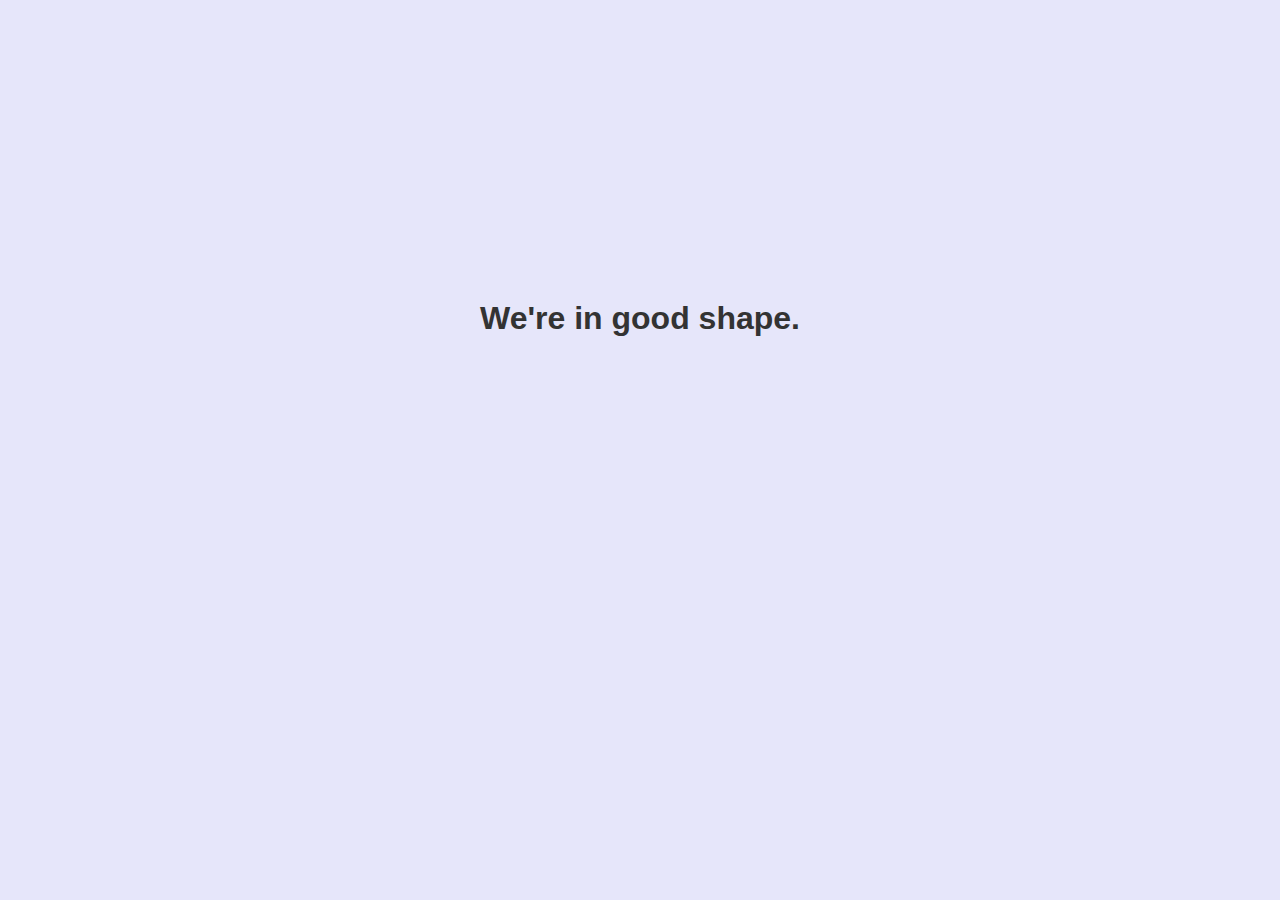
<file: index.html>
<!DOCTYPE html>
<html lang="en">
  <head>
    <meta charset="utf-8">
    <meta name="viewport" content="width=device-width, initial-scale=1">

    <title>CC Immerisve</title>

    <!-- STYLESHEETS -->
    <link rel="stylesheet" href="css/style.css">

    <!-- VENDOR SCRIPTS -->
    <script src="https://code.jquery.com/jquery-2.2.3.min.js" integrity="sha256-a23g1Nt4dtEYOj7bR+vTu7+T8VP13humZFBJNIYoEJo=" crossorigin="anonymous"></script>

    <!-- APPLICATION SCRIPTS -->
    <script src="scripts/app.js"></script>
  </head>
  <body>
    <div class="container">
      <div class="row">
          <h1>We're in good shape.</h1>
        </div>
      </div>
      <script id="__bs_script__">//<![CDATA[
    document.write("<script async src='http://HOST:3000/browser-sync/browser-sync-client.js?v=2.18.8'><\/script>".replace("HOST", location.hostname));
//]]></script>
  </body>
</html>
</file>
<file: css/style.css>
body {
  color: #333;
  font-family: Helvetica, Arial, sans-serif;
  background-color: lavender; /* Sanity Check! */
}

h1 {
  margin-top: 300px;
  text-align: center;
}
</file>
